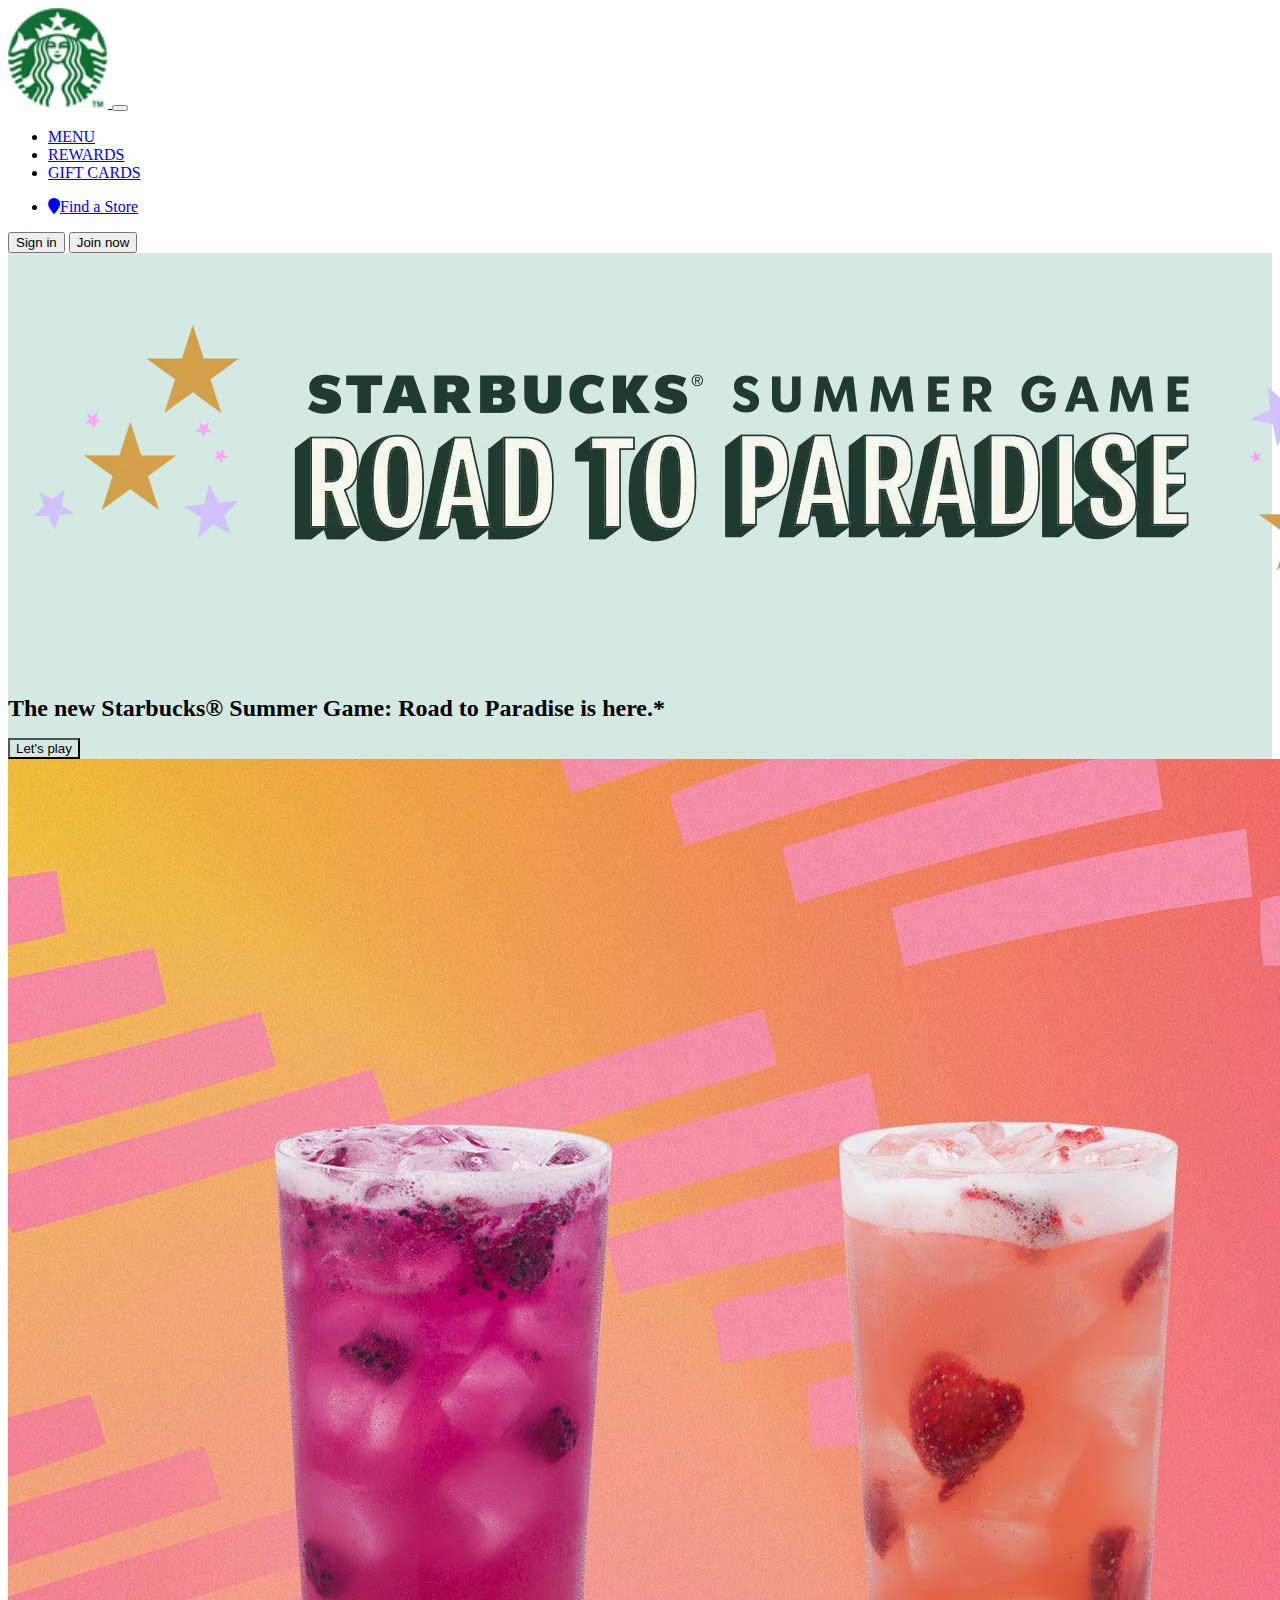
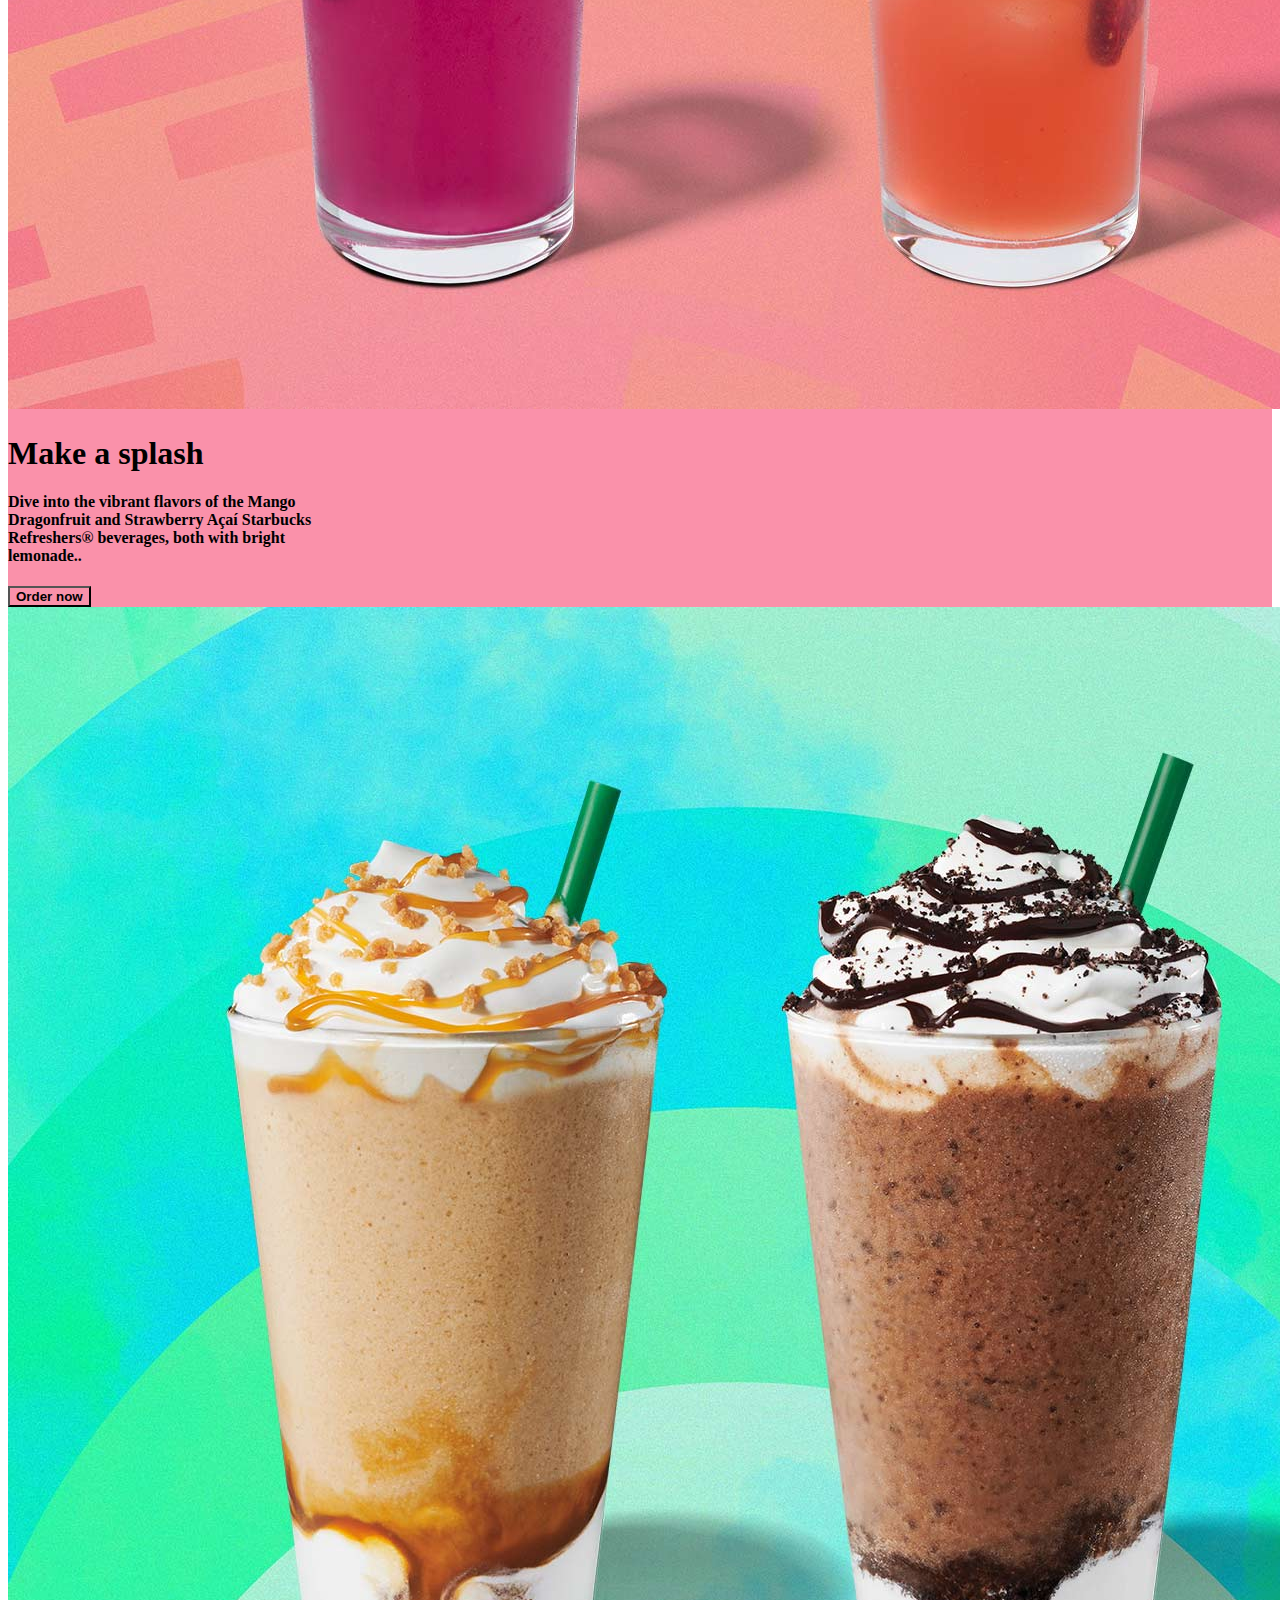
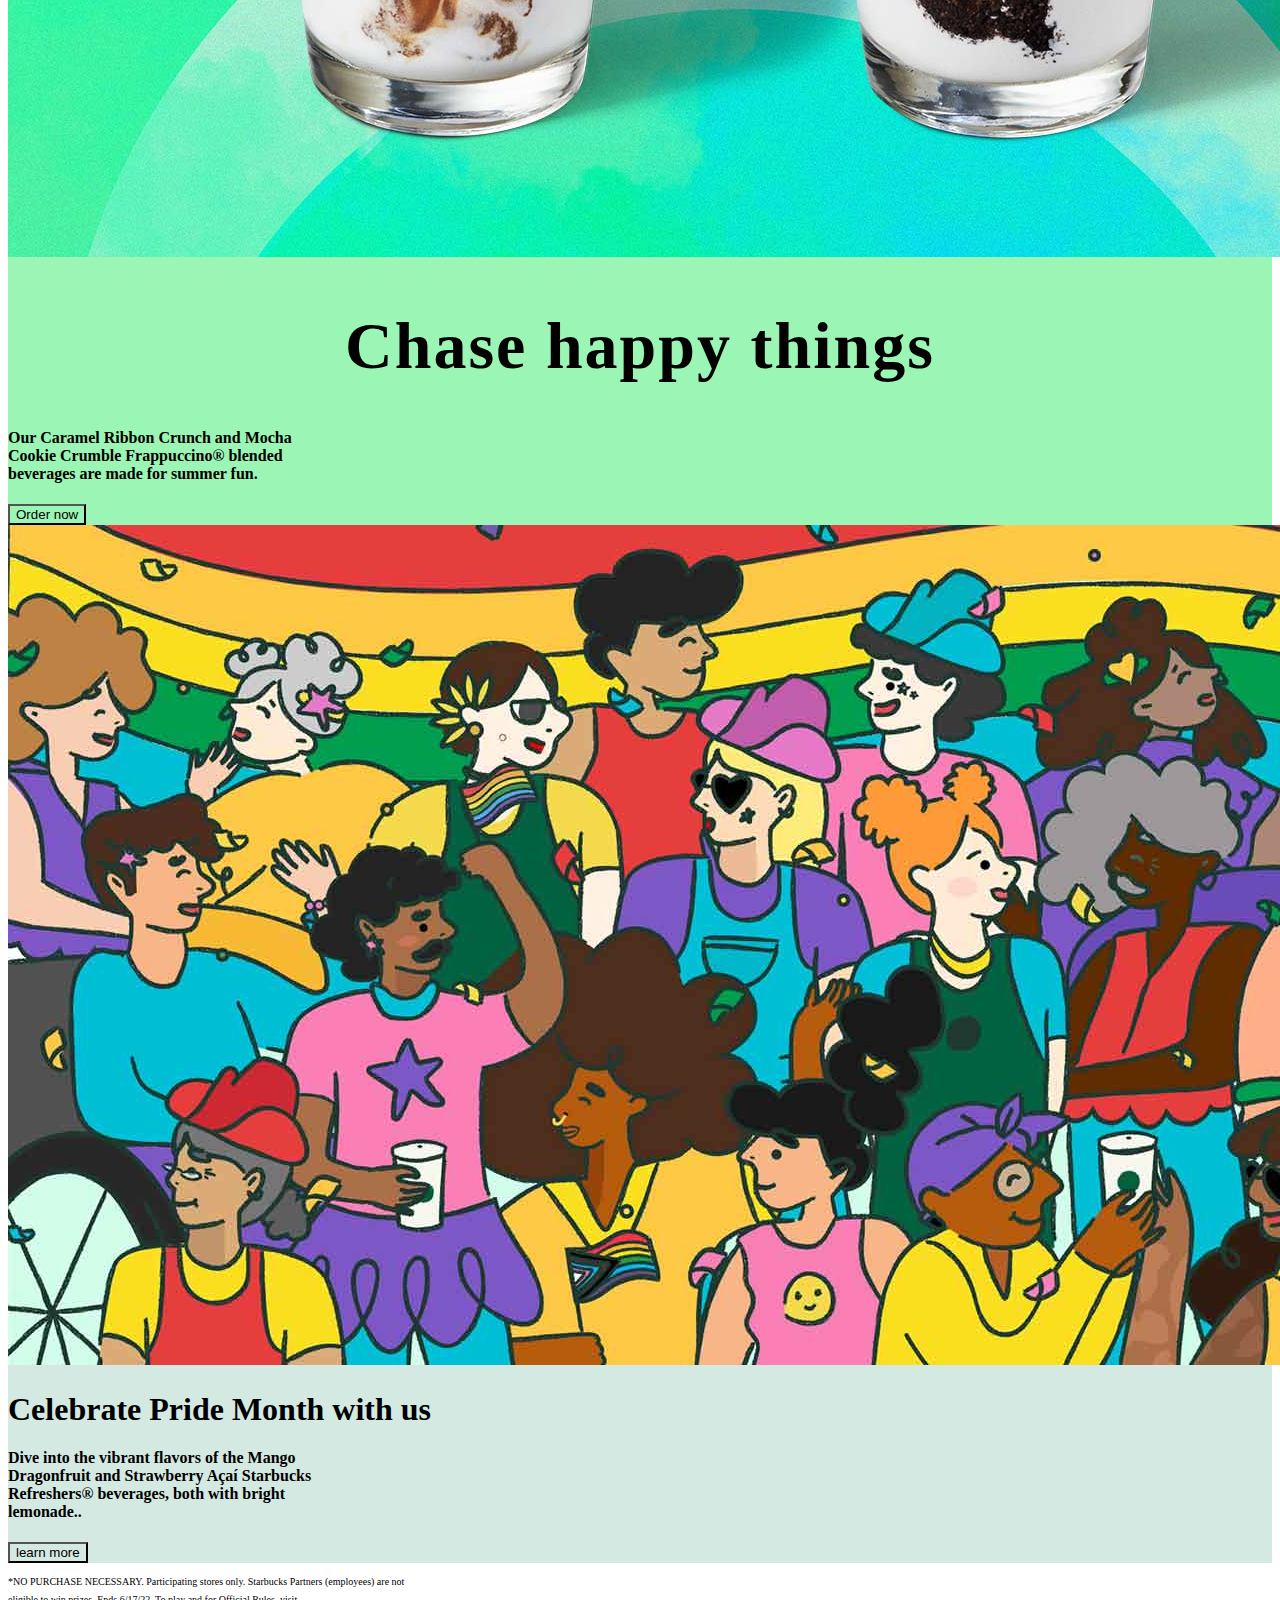
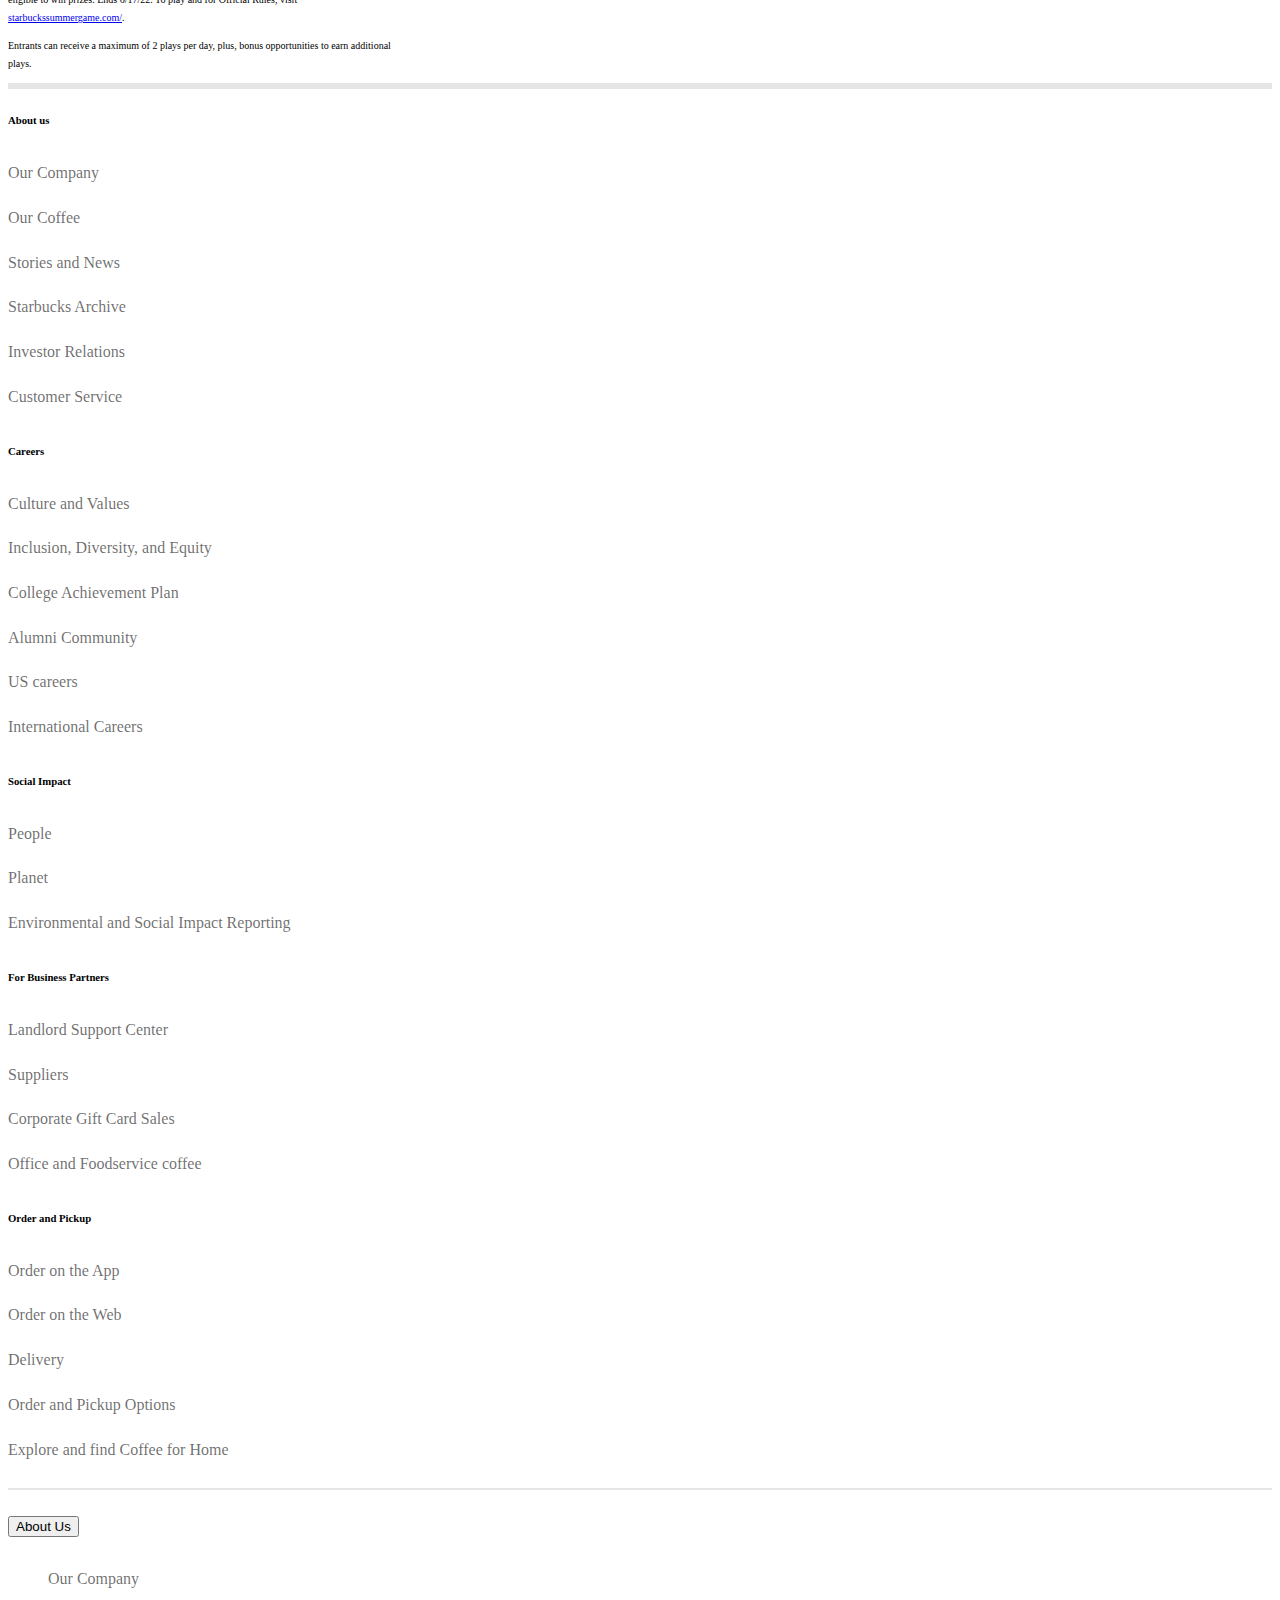
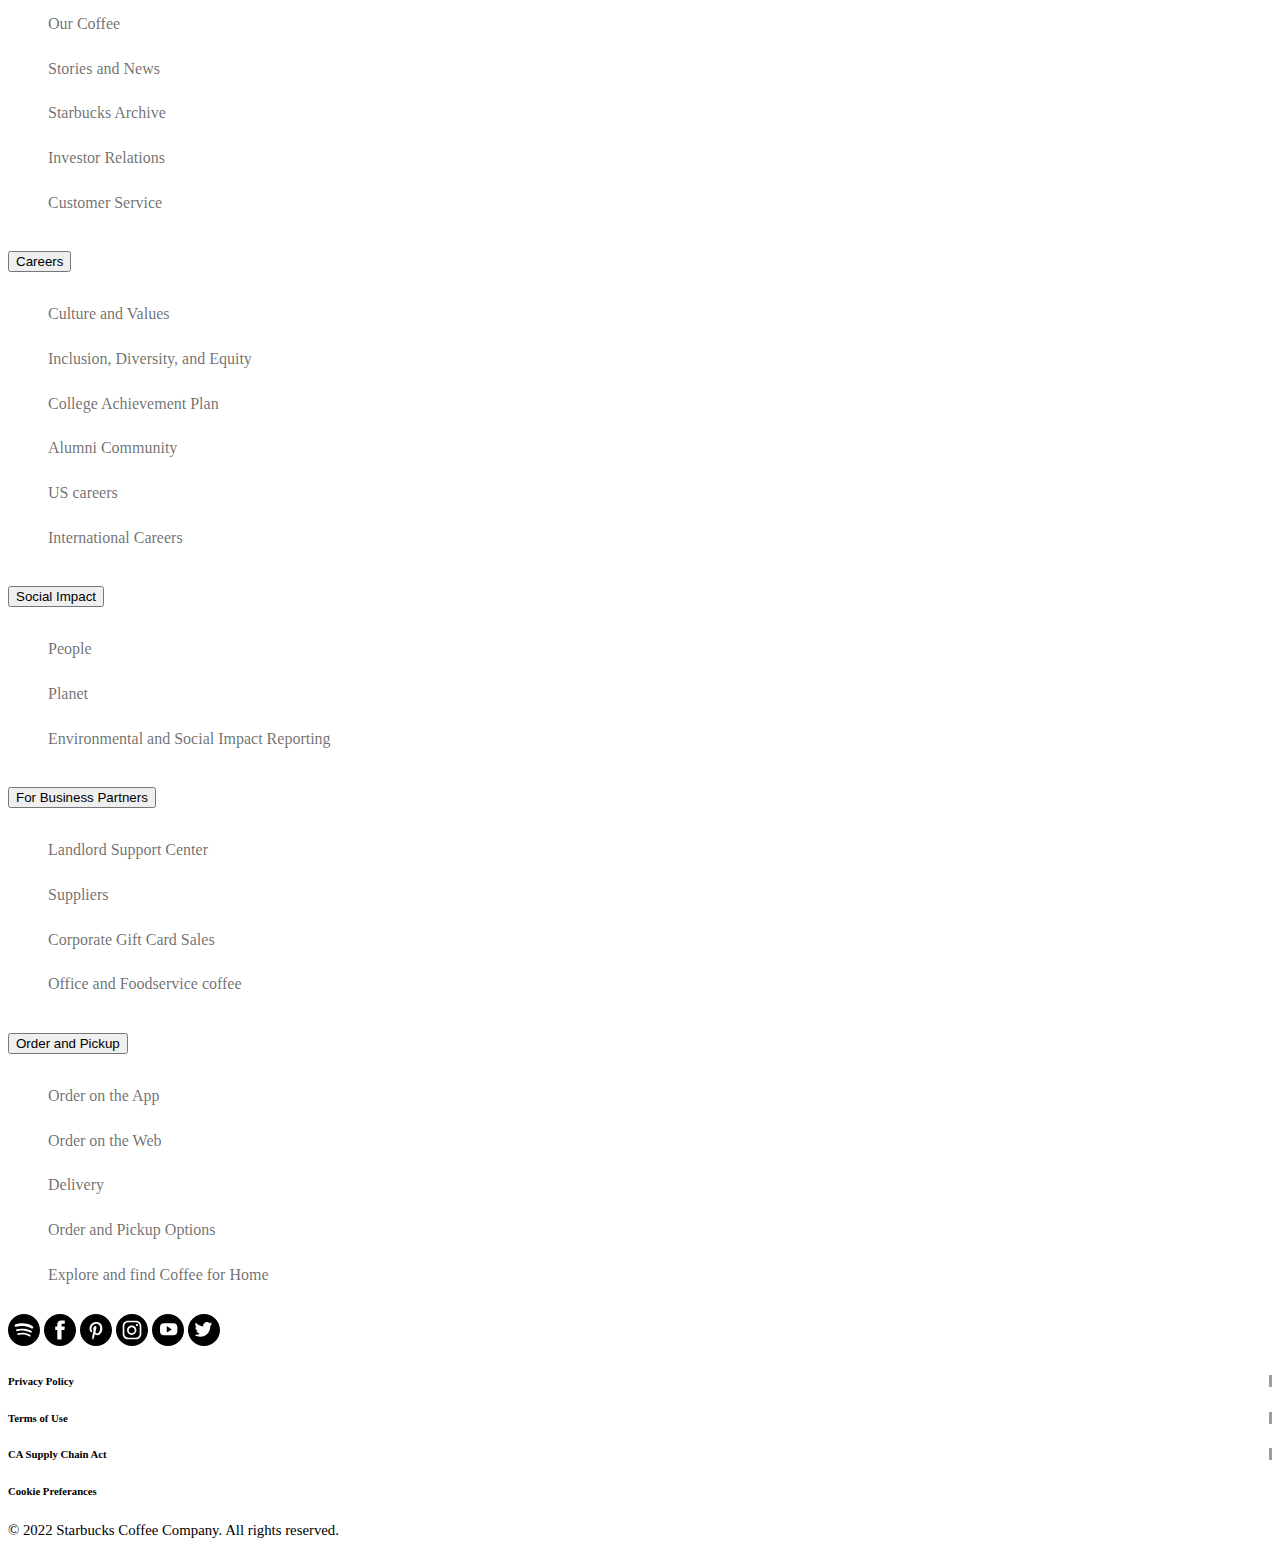
<file: index.html>
<!DOCTYPE html>
<html lang="en">

<head>
    <title>Starbucks Coffee Company</title>
    <link rel="icon" href="./images/starbucks (1).png" type="image/gif">
    <!-- Required meta tags -->
    <meta charset="utf-8">
    <meta name="viewport" content="width=device-width, initial-scale=1, shrink-to-fit=no">

    <!-- Bootstrap CSS v5.0.2 -->
    <link rel="stylesheet" href="https://cdn.jsdelivr.net/npm/bootstrap@5.0.2/dist/css/bootstrap.min.css"
        integrity="sha384-EVSTQN3/azprG1Anm3QDgpJLIm9Nao0Yz1ztcQTwFspd3yD65VohhpuuCOmLASjC" crossorigin="anonymous">

    <link rel="stylesheet" href="https://cdnjs.cloudflare.com/ajax/libs/font-awesome/6.1.1/css/all.min.css">
    <link rel="stylesheet" href="style.css">

</head>


<header>
    <div class="container-fluid  mb-3 header_outer_container">
        <nav class="navbar navbar-expand-lg navbar-light">
            <div class="container-fluid ">
                <a class="navbar-brand" href="#">
                    <img src="./images/starbucks (1).png" width="100" alt="">
                </a>
                <button class="navbar-toggler" type="button" data-bs-toggle="collapse"
                    data-bs-target="#navbarSupportedContent" aria-controls="navbarSupportedContent"
                    aria-expanded="false" aria-label="Toggle navigation">
                    <span class="navbar-toggler-icon"></span>
                </button>
                <div class="collapse navbar-collapse" id="navbarSupportedContent">
                    <ul class="navbar-nav fw-bold fs-6 p-3">
                        <li class="nav-item active">
                            <a class="nav-link me-2" href="#">MENU</a>
                        </li>
                        <li class="nav-item active">
                            <a class="nav-link me-2" href="#">REWARDS</a>
                        </li>
                        <li class="nav-item active">
                            <a class="nav-link" href="#">GIFT CARDS</a>
                        </li>

                    </ul>

                    <ul class="navbar-nav ms-auto">



                        <li class="nav-item">
                            <a class="nav-link" href="#"
                                onclick="window.alert('Currently not served at your location')">
                                <i class="fa fa-map-marker me-2" aria-hidden="true"></i>Find a Store
                            </a>
                        </li>


                    </ul>

                    <button class="btn btn-outline-dark my-2 my-sm-0 me-3 rounded-pill" type="submit">Sign in</button>
                    <button class="btn btn-dark my-2 my-sm-0 rounded-pill" type="submit">Join now</button>
                </div>
            </div>
        </nav>
    </div>
</header>





    
    <div class="container">
        <div class="row top-section">
            <div class="col-md-6">
                <img class="img-fluid" src="./images/roadto.webp">
            </div>
            <div class="col-md-6 ">
                <h1 class="text-center  fs-5 pt-3">The new Starbucks® Summer Game: Road to Paradise is here.*</h1>
               
                <button class="btn-outline-dark rounded-pill d-block mx-auto px-4 py-1 mt-5 pb-2 play_color my-2"> Let's play</button>
            </div>
        </div>
    </div>



    <section>
        <div class="container">
            <div class="row mt-4 col-part1">

                <div class="col-md-6 p-0 order-md-2">
                    <img class="img-fluid" src="./images/cool drinks.jpg" >
                </div>

                <div class="col-md-6 my-auto order-md-1">
                    <h1 class="text-center fw-bold fs-1  size_adjust text-dark">Make a splash</h1>
                    <h4 class="text-center fw-normal  mt-4 text-dark">Dive into the vibrant flavors of the Mango <br>Dragonfruit and Strawberry Açaí Starbucks <br>Refreshers® beverages, both with bright<br> lemonade..</h4>
                    <button class="btn btn-outline-dark text-dark  rounded-pill d-block mx-auto px-3 py-1 mt-5 button-bg_set order_color "> Order
                        now</button>
                </div>



            </div>
        </div>
    </section>



    <section>
        <div class="container">
            <div class="row mt-4 col-part1 bg-color">
                <div class="col-md-6 p-0">
                    <img class="img-fluid" src="./images/AVALMILK.jpg">
                </div>
                <div class="col-md-6 my-auto bg-color">
                    <h1 class="text-center fw-bold text-dark size_adjust happy">Chase happy things</h1>
                    <h4 class="text-center  fw-normal text-dark mt-4">Our Caramel Ribbon Crunch and Mocha<br> Cookie Crumble Frappuccino® blended<br> beverages are made for summer fun.</h4>
                    <button class="btn-outline-dark  rounded-pill d-block mx-auto px-3 py-2 mt-5 bg-color"> Order
                        now</button>
                </div>
            </div>
        </div>
    </section>

    <section>
        <div class="container">
            <div class="row mt-4 col-part3">

                <div class="col-md-6 p-0 order-md-2">
                    <img class="img-fluid" src="./images/pride.jpg" >
                </div>

                <div class="col-md-6 my-auto order-md-1">
                    <h1 class="text-center fw-bold fs-1  size_adjust text-dark">Celebrate Pride Month with us</h1>
                    <h4 class="text-center fw-normal  mt-4 text-dark">Dive into the vibrant flavors of the Mango <br>Dragonfruit and Strawberry Açaí Starbucks <br>Refreshers® beverages, both with bright<br> lemonade..</h4>
                    <button class="btn btn-outline-dark  rounded-pill d-block mx-auto px-3 py-1 mt-5 button-bg_set order_color3 "> learn
                        more</button>
                </div>



            </div>
        </div>
    </section>
   
 
    <section>
        <div class="container-fluid">
            <p class="text-center pt-5 txt_size fw-normal">*NO PURCHASE NECESSARY. Participating stores only. Starbucks Partners (employees) are not <br>
                eligible to win prizes. Ends 6/17/22. To play and for Official Rules, visit<br>
                 <a href="#" class="text-dark ">starbuckssummergame.com/</a>.</p> <div class="row ">

                    <p class="text-center txt_size fw-normal">Entrants can receive a maximum of 2 plays per day, plus, bonus opportunities to earn additional<br> plays.</p>
                <div class="col-md-3  bord_rad">

                </div>
                <div class="col-md-6  bord_rad">
                   
                </div>
                <div class="col-md-3  bord_rad">

                </div>
            </div>
        </div>
    </section>


</body>


<footer>
    <div class="container-fluid d-md-block d-none">
        <div class="row bord_rad ">
            <div class="col-2 foot-setting ">
                <h6 class="pt-3 pb-1 fs-5">About us</h6>
                <ul>
                    <li>Our Company</li>
                    <li>Our Coffee</li>
                    <li>Stories and News</li>
                    <li>Starbucks Archive</li>
                    <li>Investor Relations</li>
                    <li>Customer Service</li>

                </ul>
            </div>
            <div class="col-2 foot-setting">
                <h6 class="pt-3 pb-1 fs-5">Careers</h6>
                <ul>
                    <li>Culture and Values</li>
                    <li>Inclusion, Diversity, and Equity</li>
                    <li>College Achievement Plan</li>
                    <li>Alumni Community</li>
                    <li>US careers</li>
                    <li>International Careers</li>
                </ul>
            </div>

            <div class="col-2 foot-setting">
                <h6 class="pt-3 pb-1 fs-5">Social Impact</h6>
                <ul>
                    <li>People</li>
                    <li>Planet</li>
                    <li>Environmental and Social Impact Reporting</li>

                </ul>
            </div>

            <div class="col-2 foot-setting">
                <h6 class="pt-3 pb-1 fs-5">For Business Partners</h6>
                <ul>
                    <li>Landlord Support Center</li>
                    <li>Suppliers</li>
                    <li>Corporate Gift Card Sales</li>
                    <li>Office and Foodservice coffee</li>

                </ul>
            </div>

            <div class="col-2 foot-setting">
                <h6 class="pt-3 pb-1 fs-5">Order and Pickup</h6>
                <ul>
                    <li>Order on the App</li>
                    <li>Order on the Web</li>
                    <li>Delivery</li>
                    <li>Order and Pickup Options</li>
                    <li>Explore and find Coffee for Home</li>
                </ul>
            </div>


        </div>
    </div>


    <div class="container d-md-none d-block">
        <div class="row">
            <div class="accordion accordion-flush" id="accordionFlushExample">
                <div class="accordion-item">
                    <h2 class="accordion-header" id="flush-headingOne">
                        <button class="accordion-button collapsed" type="button" data-bs-toggle="collapse"
                            data-bs-target="#flush-collapseOne" aria-expanded="false" aria-controls="flush-collapseOne">
                            About Us
                        </button>
                    </h2>
                    <div id="flush-collapseOne" class="accordion-collapse collapse" aria-labelledby="flush-headingOne"
                        data-bs-parent="#accordionFlushExample">
                        <div class="accordion-body">
                            <ul>
                                <li>Our Company</li>
                                <li>Our Coffee</li>
                                <li>Stories and News</li>
                                <li>Starbucks Archive</li>
                                <li>Investor Relations</li>
                                <li>Customer Service</li>

                            </ul>
                        </div>
                    </div>
                </div>
                <div class="accordion-item">
                    <h2 class="accordion-header" id="flush-headingTwo">
                        <button class="accordion-button collapsed" type="button" data-bs-toggle="collapse"
                            data-bs-target="#flush-collapseTwo" aria-expanded="false" aria-controls="flush-collapseTwo">
                            Careers
                        </button>
                    </h2>
                    <div id="flush-collapseTwo" class="accordion-collapse collapse" aria-labelledby="flush-headingTwo"
                        data-bs-parent="#accordionFlushExample">
                        <div class="accordion-body">
                            <ul>
                                <li>Culture and Values</li>
                                <li>Inclusion, Diversity, and Equity</li>
                                <li>College Achievement Plan</li>
                                <li>Alumni Community</li>
                                <li>US careers</li>
                                <li>International Careers</li>
                            </ul>
                        </div>
                    </div>
                </div>
                <div class="accordion-item">
                    <h2 class="accordion-header" id="flush-headingThree">
                        <button class="accordion-button collapsed" type="button" data-bs-toggle="collapse"
                            data-bs-target="#flush-collapseThree" aria-expanded="false"
                            aria-controls="flush-collapseThree">
                            Social Impact
                        </button>
                    </h2>
                    <div id="flush-collapseThree" class="accordion-collapse collapse"
                        aria-labelledby="flush-headingThree" data-bs-parent="#accordionFlushExample">
                        <div class="accordion-body">
                            <ul>
                                <li>People</li>
                                <li>Planet</li>
                                <li>Environmental and Social Impact Reporting</li>

                            </ul>
                        </div>
                    </div>
                </div>
                <div class="accordion-item">
                    <h2 class="accordion-header" id="flush-headingThree">
                        <button class="accordion-button collapsed" type="button" data-bs-toggle="collapse"
                            data-bs-target="#flush-collapseThree" aria-expanded="false"
                            aria-controls="flush-collapseThree">
                            For Business Partners
                        </button>
                    </h2>
                    <div id="flush-collapseThree" class="accordion-collapse collapse"
                        aria-labelledby="flush-headingThree" data-bs-parent="#accordionFlushExample">
                        <div class="accordion-body">
                            <ul>
                                <li>Landlord Support Center</li>
                                <li>Suppliers</li>
                                <li>Corporate Gift Card Sales</li>
                                <li>Office and Foodservice coffee</li>

                            </ul>
                        </div>
                    </div>
                </div>
                <div class="accordion-item">
                    <h2 class="accordion-header" id="flush-headingThree">
                        <button class="accordion-button collapsed" type="button" data-bs-toggle="collapse"
                            data-bs-target="#flush-collapseThree" aria-expanded="false"
                            aria-controls="flush-collapseThree">
                            Order and Pickup
                        </button>
                    </h2>
                    <div id="flush-collapseThree" class="accordion-collapse collapse"
                        aria-labelledby="flush-headingThree" data-bs-parent="#accordionFlushExample">
                        <div class="accordion-body">
                            <ul>
                                <li>Order on the App</li>
                                <li>Order on the Web</li>
                                <li>Delivery</li>
                                <li>Order and Pickup Options</li>
                                <li>Explore and find Coffee for Home</li>
                            </ul>
                        </div>
                    </div>
                </div>
            </div>
        </div>
    </div>
</footer>


<section>
    <div class="container">
      <div class="sociallogo mt-4 me-5 final-line-logos">
        <svg viewBox="0 0 24 24" class="valign-middle absoluteCenter" preserveAspectRatio="xMidYMid meet"
            aria-hidden="true" focusable="false" style="width:32px;height:32px;overflow:visible;fill:currentColor">
            <path
                d="M12,0 C18.6274131,0 24,5.37261901 24,12.0000716 C24,18.627381 18.6274131,24 12,24 C5.37258694,24 0,18.627381 0,12.0000716 C0,5.37261901 5.37258694,0 12,0 Z M11.0669976,14 C9.95068692,14.0009568 8.6027256,14.1878544 7.49869423,14.4956294 C7.1391459,14.5957759 6.94143571,14.9349663 7.01538732,15.323911 C7.08630361,15.6969088 7.39839046,15.9206437 7.74883281,15.8300653 C8.54008748,15.6259451 9.33810265,15.4781174 10.1468794,15.4098647 C11.1130794,15.3282166 12.0741744,15.3684028 13.0286469,15.5672606 C14.1176396,15.7941848 15.1397171,16.2280998 16.0883949,16.8908526 C16.3912378,17.1024678 16.747061,16.996421 16.9174532,16.6588253 C17.0846722,16.3276084 16.9922326,15.9219194 16.6909074,15.7184371 C16.4242125,15.5382372 16.1546202,15.3615456 15.8770258,15.205585 C14.3588102,14.3530642 12.7453957,14.0017542 11.0669976,14 Z M10.1375115,11.0003442 L9.77055252,11.0048078 C8.68426674,11.0479717 7.61755495,11.2034929 6.57584646,11.49243 C6.14064634,11.6131584 5.91075895,11.9889467 6.03234638,12.3691822 C6.15507681,12.7528185 6.57698947,12.9458793 7.02147652,12.8358765 C7.38895345,12.7448397 7.75828776,12.6556341 8.1321941,12.5915421 C9.5848138,12.3422374 11.0434343,12.3367438 12.5037693,12.5345134 C14.0365424,12.7419621 15.4914481,13.1568596 16.8266238,13.8930018 C17.2083883,14.103459 17.6680202,13.9939794 17.8937642,13.6477519 C18.1073637,13.320098 17.9912056,12.8938209 17.614156,12.6938277 C17.2519655,12.5018134 16.8857744,12.313069 16.5065817,12.1523159 C14.6039028,11.3459341 12.5917809,11.001407 10.504792,11.0032382 C10.2600455,11.0032382 10.0148704,10.9949978 9.77055252,11.0048078 Z M11.0635356,7.01538228 C10.2184059,6.97905829 9.3745573,7.0079312 8.53227456,7.09284241 C7.5586031,7.1912587 6.59774312,7.36511712 5.66051317,7.67557859 C5.1689799,7.83857086 4.89609567,8.38560397 5.0370218,8.90997339 C5.18164902,9.44769266 5.68015742,9.75008213 6.17923521,9.59003924 C7.37155569,9.20770594 8.59405429,9.0489049 9.83078786,9.00947629 C11.1386962,8.96771922 12.4379213,9.07187905 13.7249043,9.33685791 C15.0971547,9.61953308 16.4163087,10.0659767 17.6311204,10.8388705 C17.7602315,10.9209876 17.918809,10.947532 18.0638633,11 C18.0668526,10.9917728 18.0701267,10.9835455 18.0732584,10.9753183 C18.1337569,10.9681777 18.195252,10.9664702 18.2544694,10.9528099 C18.6473544,10.8626208 18.9228009,10.5436216 18.9889935,10.1064919 C19.0467875,9.72508998 18.8742597,9.30969253 18.5354676,9.11099719 C18.0779559,8.84244802 17.6178819,8.57219131 17.1390177,8.35455782 C15.1965147,7.47176064 13.154794,7.1054161 11.0635356,7.01538228 Z">
            </path>
            <circle class="sb-icon-hover" fill="transparent" cx="50%" cy="50%" r="75%"></circle>
        </svg>
        <svg viewBox="0 0 24 24" class="valign-middle absoluteCenter" preserveAspectRatio="xMidYMid meet"
            aria-hidden="true" focusable="false" style="width:32px;height:32px;overflow:visible;fill:currentColor">
            <path
                d="M11.9997802,0 C18.6169827,0 24,5.38345699 24,12.0002198 C24,18.6169827 18.6169827,24 11.9997802,24 C5.38301731,24 0,18.6169827 0,12.0002198 C0,5.38345699 5.38301731,0 11.9997802,0 Z M15.4043684,4.8 L12.7777895,4.8 C11.2364211,4.8 9.98636842,5.96104896 9.98636842,7.39365487 L9.98636842,9.44903723 L8.59515789,9.44903723 C8.48763158,9.44903723 8.4,9.53002017 8.4,9.6303686 L8.4,11.7623327 C8.4,11.862241 8.48763158,11.9432239 8.59515789,11.9432239 L9.98636842,11.9432239 L9.98636842,19.0186686 C9.98636842,19.1190171 10.074,19.2 10.1815263,19.2 L12.9639474,19.2 C13.0719474,19.2 13.1591053,19.1190171 13.1591053,19.0186686 L13.1591053,11.9432239 L15.1765263,11.9432239 C15.2778947,11.9432239 15.3626842,11.8714836 15.3707368,11.7772969 L15.5649474,9.64533284 C15.5748947,9.53970292 15.4844211,9.44903723 15.3702632,9.44903723 L13.1591053,9.44903723 L13.1591053,7.93632863 C13.1591053,7.58202824 13.4688947,7.29462681 13.8502105,7.29462681 L15.4043684,7.29462681 C15.5123684,7.29462681 15.6,7.21320374 15.6,7.11329543 L15.6,4.98133138 C15.6,4.88142307 15.5123684,4.8 15.4043684,4.8 Z">
            </path>
            <circle class="sb-icon-hover" fill="transparent" cx="50%" cy="50%" r="75%"></circle>
        </svg>
        <svg viewBox="0 0 24 24" class="valign-middle absoluteCenter" preserveAspectRatio="xMidYMid meet"
            aria-hidden="true" focusable="false" style="width:32px;height:32px;overflow:visible;fill:currentColor">
            <path
                d="M11.9997802,0 C18.6169827,0 24,5.38345699 24,12.0002198 C24,18.6169827 18.6169827,24 11.9997802,24 C5.38301731,24 0,18.6169827 0,12.0002198 C0,5.38345699 5.38301731,0 11.9997802,0 Z M16.7437635,9.80095875 C16.4076853,7.09999459 13.974973,5.72453915 11.3823151,6.04599103 C9.33308638,6.29999351 7.2896388,8.13734924 7.20446304,10.7614723 C7.15898457,12.1352202 7.45420918,13.2152643 8.40655904,13.7079011 C8.73839766,13.8799397 9.11455851,13.647282 9.1538704,13.2438663 C9.21707776,12.5937053 8.71874171,12.2918906 8.62315986,11.6344724 C8.11827183,8.17406221 12.2275208,5.81162572 14.3781126,8.22870476 C15.8661833,9.90298663 14.8864693,15.0504856 12.4865168,14.5160131 C10.1875419,14.0041661 13.6123015,9.9059749 11.7765903,9.10213176 C10.2854362,8.44855564 9.49303183,11.1017076 10.2002605,12.420386 C9.82795373,14.4553941 9.06985087,16.3845322 9.18046374,18.814845 C9.19780722,19.1905125 9.62831098,19.3377913 9.8410577,19.0449414 C10.5737235,18.0396038 10.8832083,16.5651088 11.1456729,15.0398132 C11.7349659,15.4359717 12.0506173,15.8487791 12.8017828,15.9128133 C15.5732712,16.14974 17.121466,12.8489885 16.7437635,9.80095875 Z">
            </path>
            <circle class="sb-icon-hover" fill="transparent" cx="50%" cy="50%" r="75%"></circle>
        </svg>
        <svg viewBox="0 0 24 24" class="valign-middle absoluteCenter" preserveAspectRatio="xMidYMid meet"
            aria-hidden="true" focusable="false" style="width:32px;height:32px;overflow:visible;fill:currentColor">
            <path
                d="M11.9997802,0 C18.6169827,0 24,5.38345699 24,12.0002198 C24,18.6169827 18.6169827,24 11.9997802,24 C5.38301731,24 0,18.6169827 0,12.0002198 C0,5.38345699 5.38301731,0 11.9997802,0 Z M15,5 L9,5 C6.790861,5 5,6.790861 5,9 L5,9 L5,15 C5,17.209139 6.790861,19 9,19 L9,19 L15,19 C17.209139,19 19,17.209139 19,15 L19,15 L19,9 C19,6.790861 17.209139,5 15,5 L15,5 Z M14.7647059,6.23529412 C16.4215601,6.23529412 17.7647059,7.57843987 17.7647059,9.23529412 L17.7647059,9.23529412 L17.7647059,14.7647059 L17.7596132,14.9409787 C17.6683668,16.5157859 16.3623868,17.7647059 14.7647059,17.7647059 L14.7647059,17.7647059 L9.23529412,17.7647059 L9.05902133,17.7596132 C7.48421408,17.6683668 6.23529412,16.3623868 6.23529412,14.7647059 L6.23529412,14.7647059 L6.23529412,9.23529412 L6.24038681,9.05902133 C6.33163324,7.48421408 7.63761323,6.23529412 9.23529412,6.23529412 L9.23529412,6.23529412 Z M11.7941176,8.70588235 C9.86112102,8.70588235 8.29411765,10.2728857 8.29411765,12.2058824 C8.29411765,14.138879 9.86112102,15.7058824 11.7941176,15.7058824 C13.7271143,15.7058824 15.2941176,14.138879 15.2941176,12.2058824 C15.2941176,10.2728857 13.7271143,8.70588235 11.7941176,8.70588235 Z M11.7941176,9.94117647 C13.0448802,9.94117647 14.0588235,10.9551198 14.0588235,12.2058824 C14.0588235,13.4566449 13.0448802,14.4705882 11.7941176,14.4705882 C10.5433551,14.4705882 9.52941176,13.4566449 9.52941176,12.2058824 C9.52941176,10.9551198 10.5433551,9.94117647 11.7941176,9.94117647 Z M15.7058824,7.47058824 C15.2510596,7.47058824 14.8823529,7.83929491 14.8823529,8.29411765 C14.8823529,8.74894038 15.2510596,9.11764706 15.7058824,9.11764706 C16.1607051,9.11764706 16.5294118,8.74894038 16.5294118,8.29411765 C16.5294118,7.83929491 16.1607051,7.47058824 15.7058824,7.47058824 Z">
            </path>
            <circle class="sb-icon-hover" fill="transparent" cx="50%" cy="50%" r="75%"></circle>
        </svg>
        <svg viewBox="0 0 24 24" class="valign-middle absoluteCenter" preserveAspectRatio="xMidYMid meet"
            aria-hidden="true" focusable="false" style="width:32px;height:32px;overflow:visible;fill:currentColor">
            <path
                d="M11.9997802,0 C18.6169827,0 24,5.38345699 24,12.0002198 C24,18.6169827 18.6169827,24 11.9997802,24 C5.38301731,24 0,18.6169827 0,12.0002198 C0,5.38345699 5.38301731,0 11.9997802,0 Z M16.1700158,7 L8.82998416,7 C7.26701245,7 6,8.25308368 6,9.79887301 L6,13.201127 C6,14.7469163 7.26701245,16 8.82998416,16 L16.1700158,16 C17.7329875,16 19,14.7469163 19,13.201127 L19,9.79887301 C19,8.25308368 17.7329875,7 16.1700158,7 Z M11.3262463,9.28078768 L14.5709798,11.3486057 C14.7141036,11.4390048 14.689657,11.6696954 14.5443107,11.7571306 L11.3218015,13.7217059 C11.1822335,13.8056832 11.0555556,13.6925608 11.0555556,13.5162084 L11.0555556,9.4838152 C11.0555556,9.30499291 11.1857894,9.19236451 11.3262463,9.28078768 Z">
            </path>
            <circle class="sb-icon-hover" fill="transparent" cx="50%" cy="50%" r="75%"></circle>
        </svg>
        <svg viewBox="0 0 24 24" class="valign-middle absoluteCenter" preserveAspectRatio="xMidYMid meet"
            aria-hidden="true" focusable="false" style="width:32px;height:32px;overflow:visible;fill:currentColor">
            <path
                d="M11.9997256,5.63636363e-05 C18.6169281,5.63636363e-05 23.9999455,5.38351336 23.9999455,12.0002762 C23.9999455,18.6170391 18.6169281,24.0000564 11.9997256,24.0000564 C5.38296277,24.0000564 -5.4545455e-05,18.6170391 -5.4545455e-05,12.0002762 C-5.4545455e-05,5.38351336 5.38296277,5.63636363e-05 11.9997256,5.63636363e-05 Z M13.9328526,6.00566601 C13.5495281,6.03127502 13.1735596,6.14210744 12.8335533,6.32472904 C12.4927297,6.50777046 12.1882769,6.76218124 11.946758,7.0690695 C11.6958398,7.38645324 11.5111249,7.7613523 11.4167241,8.15892163 C11.3251839,8.5426369 11.3329485,8.92173415 11.3885264,9.30964762 C11.3971083,9.37388005 11.3913871,9.38269626 11.3349918,9.37388005 C9.19237982,9.04642063 7.41674584,8.25883873 5.9745796,6.57116325 C5.9120544,6.49769479 5.8781355,6.49769479 5.82705282,6.5766209 C5.19607955,7.54808386 5.50216697,9.10897377 6.2904749,9.8759845 C6.39550089,9.9780007 6.50297885,10.0804367 6.61944736,10.1736367 C6.57735523,10.1824529 6.0530426,10.124098 5.58553391,9.8759845 C5.5230087,9.83526198 5.49154177,9.85835207 5.48582051,9.93140071 C5.48009925,10.0363556 5.4890898,10.1329142 5.50298429,10.2471052 C5.62394808,11.2315825 6.28761427,12.1425914 7.19688598,12.497759 C7.3047726,12.544359 7.42410175,12.5855013 7.5401616,12.6056527 C7.33337891,12.6522527 7.12005763,12.6858382 6.52586389,12.6379788 C6.45189617,12.6232851 6.42369853,12.6614887 6.45189617,12.7341175 C6.89856313,13.983921 7.86218682,14.3558813 8.58347427,14.5678903 C8.67991837,14.5851029 8.77677113,14.5851029 8.87362389,14.6086128 C8.86749397,14.617429 8.86218137,14.617429 8.85646011,14.6262452 C8.6169845,15.0007245 7.78740177,15.2799046 7.40121671,15.4184451 C6.69831902,15.6711766 5.93289613,15.784528 5.18994963,15.7093802 C5.07102915,15.691328 5.04650946,15.6925874 5.0142252,15.7093802 C4.98153229,15.7299514 5.01013859,15.758919 5.0481441,15.7908253 C5.19894018,15.8932613 5.35218822,15.9839424 5.50870555,16.0712649 C5.98030086,16.3281946 6.47192058,16.5326468 6.98642534,16.6783243 C9.64190741,17.4319008 12.6333092,16.8781585 14.627577,14.8428722 C16.1935677,13.2446184 16.7424,11.0405645 16.7424,8.833572 C16.7424,8.74708913 16.8417047,8.69964949 16.9009607,8.65388914 C17.3083961,8.33944413 17.632056,7.96328561 17.9356914,7.54304602 C17.9906155,7.46747846 17.9987836,7.39862802 17.9998539,7.35648483 L17.9999455,7.31844244 C17.9999455,7.28317758 18.0043466,7.29367307 17.9512206,7.31844244 C17.5380639,7.5107199 17.0836323,7.62700997 16.6377827,7.70383699 C16.8494693,7.66731267 17.161278,7.27394155 17.2859197,7.11482985 C17.476356,6.87217402 17.634508,6.59551279 17.7231875,6.29660111 C17.7350387,6.27351103 17.7432119,6.24412364 17.7207355,6.22649121 C17.6921292,6.21473626 17.6737395,6.22061374 17.6512631,6.23236869 C17.1535134,6.50609118 16.6390087,6.70508575 16.0914023,6.84572538 C16.0460409,6.85706051 16.0125307,6.84572538 15.9839244,6.81633799 C15.9381543,6.76386052 15.8956535,6.71432179 15.8474315,6.67317945 C15.6173551,6.47166596 15.3705235,6.31381373 15.0918164,6.19752365 C14.7260644,6.04428943 14.3268022,5.97963719 13.9328526,6.00566601 Z">
            </path>
            <circle class="sb-icon-hover" fill="transparent" cx="50%" cy="50%" r="75%"></circle>
        </svg>
    </div>
    <div class="row mt-5 ">
      <div class="col d-md-flex d-block final-line-hover">
        <h6 class="width-btw pe-3 me-3 lh-lg">Privacy Policy</h6>
        
        <h6 class="width-btw pe-3 me-3 lh-lg">Terms of Use</h6>
       
        <h6 class="width-btw pe-3 me-3 lh-lg">CA Supply Chain Act</h6>
       
        <h6 class="pe-3 me-3 lh-lg">Cookie Preferances</h6>
      </div>
    </div>
  
    <div class="row mt-4">
      <div class="col final_text">
        <p>© 2022 Starbucks Coffee Company. All rights reserved.</p>
      </div>
    </div>
    </div>
  </section>

 <script src="https://cdn.jsdelivr.net/npm/@popperjs/core@2.9.2/dist/umd/popper.min.js"
    integrity="sha384-IQsoLXl5PILFhosVNubq5LC7Qb9DXgDA9i+tQ8Zj3iwWAwPtgFTxbJ8NT4GN1R8p"
    crossorigin="anonymous"></script>
<script src="https://cdn.jsdelivr.net/npm/bootstrap@5.0.2/dist/js/bootstrap.min.js"
    integrity="sha384-cVKIPhGWiC2Al4u+LWgxfKTRIcfu0JTxR+EQDz/bgldoEyl4H0zUF0QKbrJ0EcQF"
    crossorigin="anonymous"></script> 
</body>

</html>
</file>
<file: style.css>
.top-section {
    background-color: #d4e9e2;
}

.header_outer_container {
    border-bottom: 2px solid rgba(0, 0, 0, 0.1);
}

/* .text-top{
    text-align: center;
    font-weight: bold;
} */

.top-section h1 {
    font-size: 24px !important;
}
.top-section h4 {
    font-size: 19px !important;
}

.sm{
    font-size: 16px;
    line-height: 1.75;

}

.play_color{
    background-color: #d4e9e2;
}

/* .nav-item i:hover {
    color: green
} */

.col-part1 {
    background-color:#fa91aa;
}
.order_color{
    background-color: #fa91aa;
    font-weight: bold;
}

/* .size_adjust {
    font-size: 3.5em !important;
} */
.col-part3{
    background-color:#d4e9e2;
}
.order_color3{
    background-color:#d4e9e2;
}
@media (min-width: 1024px)
 {
     .happy{
    font-size: 66px ;
    letter-spacing: 2px;
    font-weight: 700;
    line-height: 1.2;
    text-align: center !important;
     }

 }




.bg-color{
    background-color: #9bf5b4;
}

.col-part2 {
    background-color: #d4e9e2;
}

.size_adjust2 {
    font-size: 1.875em;
    font-weight: 500;
    font-family: inherit;
}

.button-bg_set2 {
    background-color: #d4e9e2;
   
}

.col-part3 {
    background-color: #d4e9e2;
    ;
}

.button-bg_set3 {
    background: #d4e9e2
}

.txt_size{
    font-size: 10px;
    line-height: 1.8;
}

.bord_rad {
    border-bottom: 2px solid rgba(0, 0, 0, 0.1);
}

.foot-setting li {
    list-style: none;
}

.foot-setting ul {
    padding: 0;
    line-height: 2.795em;
}

footer li {
    color: rgba(0, 0, 0, 0.58);
}

footer li:hover {
    cursor: pointer;
    color: black;
}

footer li {
    list-style: none;
    line-height: 2.795em;
}

.text-adjment {
    display: flex;

}

@media all and (min-width: 768px) {
    .width-btw {
        border-right: 3px solid rgba(0, 0, 0, 0.38);
    }
}


.final-line-hover h6 {
    color: #000;
}

.final-line-hover h6:hover {
    cursor: pointer;
    color: black;
    text-decoration: underline;
}

.bord_rad2 {
    border-top: 2px solid rgba(0, 0, 0, 0.1);
}

.final_sent {
    margin-left: 2em;
}

.final_text {
    font-size: .925em;
}

.circle{
    border-radius: px;
}
</file>
